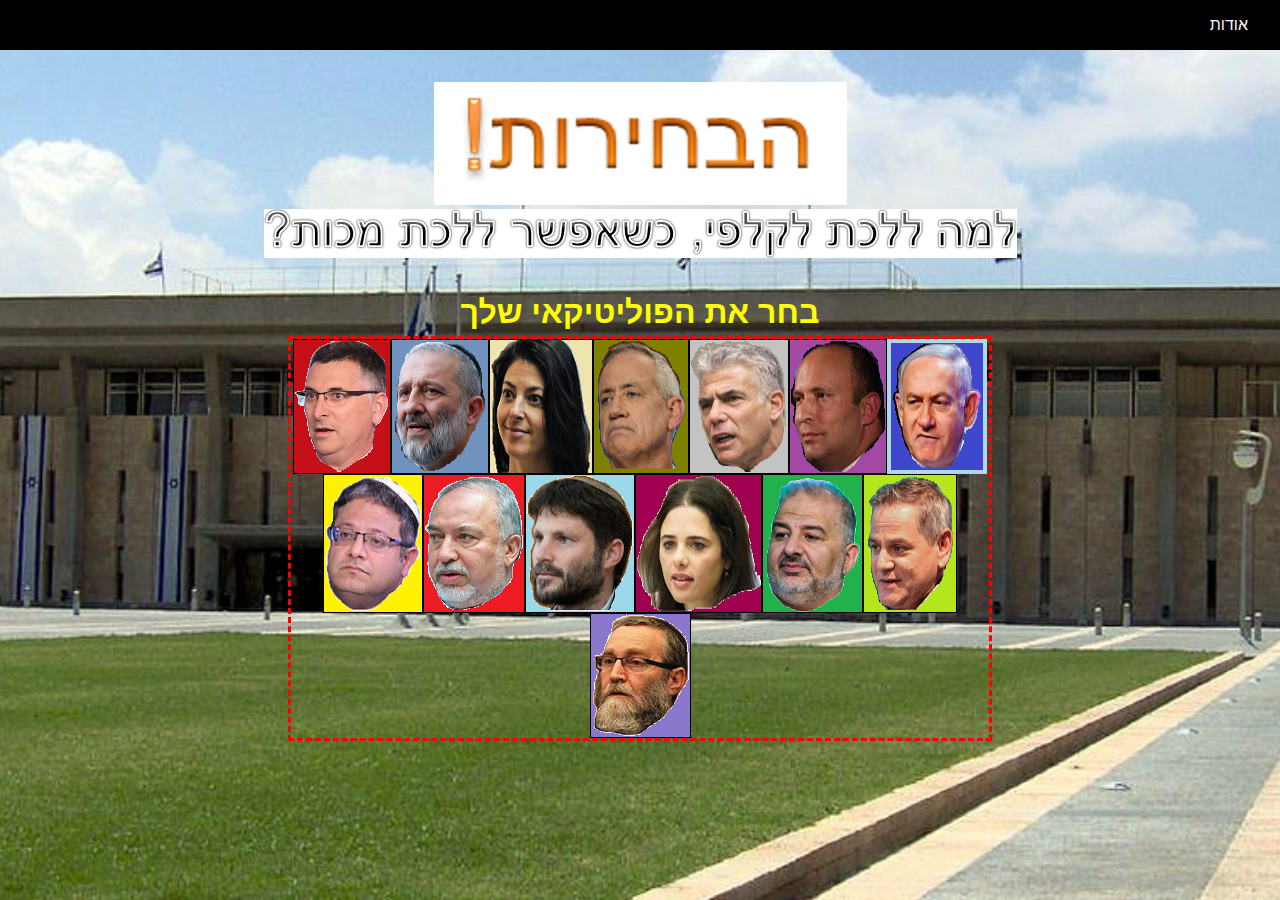
<file: index.html>
<!DOCTYPE html>
<html lang="en">
<head>
    <meta charset="UTF-8">
    <meta http-equiv="X-UA-Compatible" content="IE=edge">
    <meta name="viewport" content="width=device-width, initial-scale=1.0">
    <link rel="stylesheet" href="index-style.css">
    <title>Elections</title>
</head>
<body>
    <Header>
        <span>אודות</span>
    </Header>

    <div class="about">
        <span>&times;</span>
        <!--<h1>מה קורה כשזורקים לי הצעות בטלגרם</h1>
        <p>אל תקחו את המשחק הזה ואת הקוד שלו יותר מדי ברצינות</p>-->
        <p>השתמשו בחצים ימינה ושמאלה כדי לבחור שחקן ולהזיז את הדמות, ובמקש הרווח כדי להילחם</p>
        <p>מיועד למחשב שולחני ולמחשב נייד בלבד</p>
        <!--<div class="picture">
            <img src="assets/about/about.png" alt="שיחת טלגרם" />
        </div>-->
    </div>

    <img src='./assets/title.png' alt='כותרת' class="title" /><br />
    <img src='./assets/subtitle.png' alt='כותרת משנה' class="subtitle" />
    <h3>בחר את הפוליטיקאי שלך</h3>
    <div class="characters">
        <img src='./assets/bibi-head.png' alt='ביבי' id="selected" />
        <img src='./assets/bennet-head.png' alt='בנט' />
        <img src='./assets/lapid-head.png' alt='לפיד' />
        <img src='./assets/gantz-head.png' alt='גנץ' />
        <img src='./assets/merav-head.png' alt='מרב' />
        <img src='./assets/deri-head.png' alt='דרעי' />
        <img src='./assets/gidi-head.png' alt='סער' />
        <img src='./assets/nitzan-head.png' alt='הורוביץ' />
        <img src='./assets/abbas-head.png' alt='עבאס' />
        <img src='./assets/shaked-head.png' alt='שקד' />
        <img src='./assets/smot-head.png' alt='סמוטריץ' />
        <img src='./assets/liberman-head.png' alt='ליברמן' />
        <img src='./assets/bengvir-head.png' alt='בן גביר' />
        <img src='./assets/gafni-head.png' alt='גפני' />
    </div>
    <script src="./scripts/script.js"></script>
</body>
</html>
</file>
<file: index-style.css>
* {
    box-sizing: border-box;
}

html {
    box-sizing: border-box;
    direction: rtl;
}

body {
    min-height: 100vh;
    width: 100vw;
    margin: 0;
    padding: 0;
    background-image: url(./assets/knesset.jpg);
    background-repeat: no-repeat;
    background-size: cover;
    background-position: center;
    font-family: Arial, Helvetica, sans-serif;
    text-align: center;
    overflow-x: hidden;
}

header {
    margin: 0;
    padding: 1rem;
    background-color: black;
    text-align: right;
    color: whitesmoke;
}

header span {
    margin: 1rem;
}

header span:hover {
    cursor: pointer;
}

.title {
    margin: 2rem;
    margin-bottom: 0;
}

.subtitle {
    margin: 0 2rem 2rem 2rem;
}

h3 {
    margin: 0;
    margin-bottom: 0.3rem;
    color: yellow;
    font-size: 2rem;
}

.characters {
    display: flex;
    flex-flow: row wrap;
    justify-content: center;
    width: 55%;
    margin: 0 auto;
    padding: 0;
    border: 3px dashed red;
}

.characters img {
    border: 1px solid black;
}

@keyframes flash {
    100% {
        border: 0px;
    }
}

#selected {
    border: 4px solid lightblue;
    animation: flash 500ms infinite;
}

.about {
    display: none;
    position: absolute;
    top: 1rem;
    right: 21%;
    width: 60%;
    height: 95%;
    padding: 2rem;
    border: 0px solid red;
    border-radius: 4px;
    background-color: rgb(37, 37, 37);
    z-index: 999999;
    overflow-y: scroll;
}

.about span {
    float: right;
    font-size: 2rem;
    color: white;
}

.about span:hover {
    cursor: pointer;
}

.about h1 {
    margin-top: 0;
    font-size: 2rem;
    color: white;
}

.about p {
    margin-top: 0;
    font-size: 1.5rem;
    color: white;
}

.about .picture {
    overflow: hidden;
}
</file>
